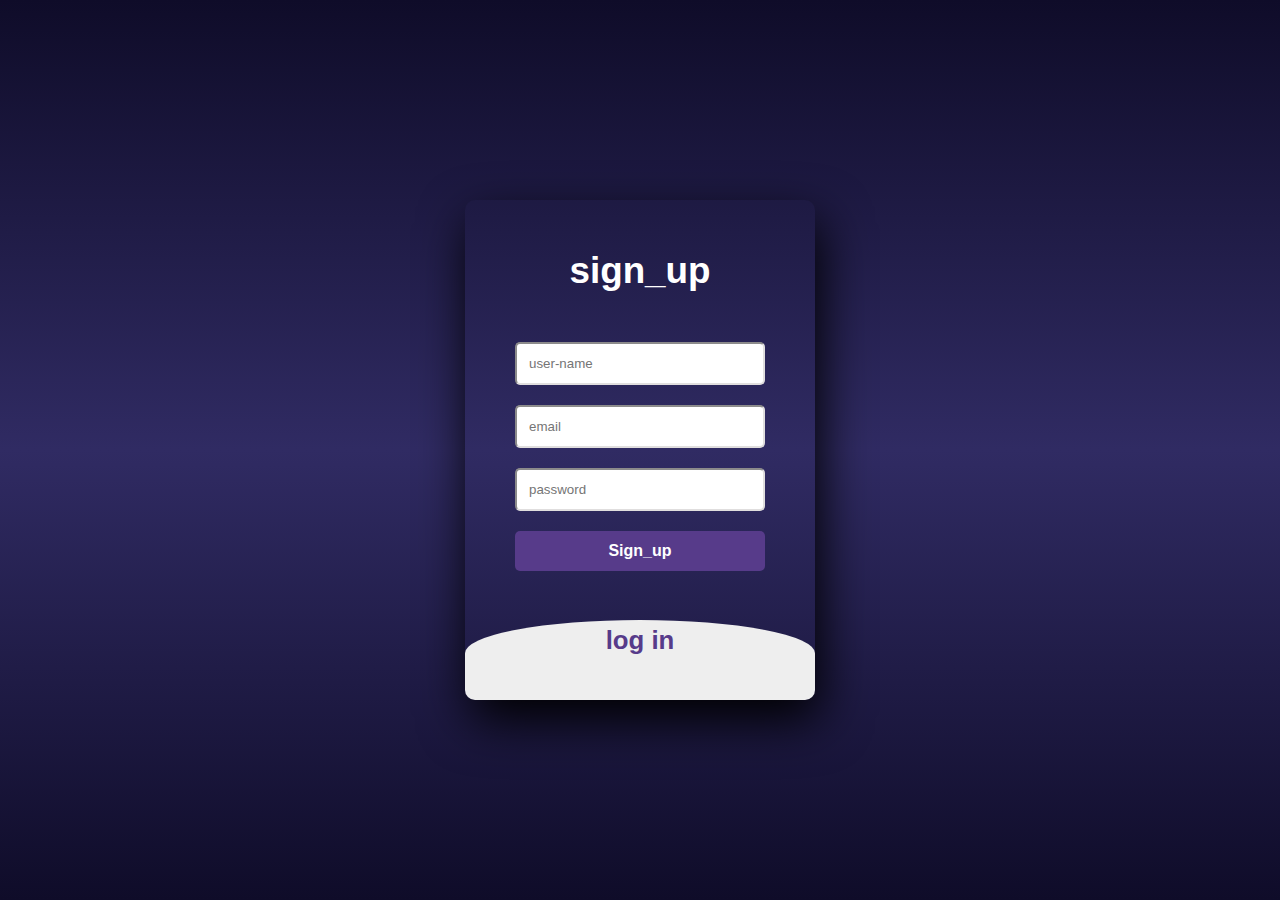
<file: index_sign_up.html>
<!doctype html>
<html lang="en">
  <head>
    <!-- Required meta tags -->
    <meta charset="utf-8">
    <meta name="viewport" content="width=device-width, initial-scale=1">
    <link rel="stylesheet" href="all css/style_sign_up.css">
    <!-- Bootstrap CSS -->
    <link href="https://cdn.jsdelivr.net/npm/bootstrap@5.0.2/dist/css/bootstrap.min.css" rel="stylesheet" integrity="sha384-EVSTQN3/azprG1Anm3QDgpJLIm9Nao0Yz1ztcQTwFspd3yD65VohhpuuCOmLASjC" crossorigin="anonymous">
  
    <title>portfolio-sing_up/log_in</title>
  </head>
  <body>

    <div class="main">
      <input type="checkbox" id="checkbox" arial-hidden="true">
      <div class="sign_up">
          <form action="">
              <label  for="checkbox" aria-hidden="true">sign_up</label>
              <input type="text" placeholder="user-name" required>
              <input type="email"  placeholder="email" required>
              <input type="password"  placeholder="password" required>
              <button type="submit">Sign_up</button>
          </form>
      </div>
      <div class="login">
          <form action="">
              <label  for="checkbox" arial-hidden="true">log in</label>
              <input type="email"  placeholder="email" required>
              <input type="password"  placeholder="password" required>
              <button type="submit">Log in</button>   
          </form>
      </div>
    </div>
    <script src="https://cdn.jsdelivr.net/npm/bootstrap@5.0.2/dist/js/bootstrap.bundle.min.js" integrity="sha384-MrcW6ZMFYlzcLA8Nl+NtUVF0sA7MsXsP1UyJoMp4YLEuNSfAP+JcXn/tWtIaxVXM" crossorigin="anonymous"></script>

    <!-- Option 2: Separate Popper and Bootstrap JS -->
    <!--
    <script src="https://cdn.jsdelivr.net/npm/@popperjs/core@2.9.2/dist/umd/popper.min.js" integrity="sha384-IQsoLXl5PILFhosVNubq5LC7Qb9DXgDA9i+tQ8Zj3iwWAwPtgFTxbJ8NT4GN1R8p" crossorigin="anonymous"></script>
    <script src="https://cdn.jsdelivr.net/npm/bootstrap@5.0.2/dist/js/bootstrap.min.js" integrity="sha384-cVKIPhGWiC2Al4u+LWgxfKTRIcfu0JTxR+EQDz/bgldoEyl4H0zUF0QKbrJ0EcQF" crossorigin="anonymous"></script>
    -->
  </body>
</html>
</file>
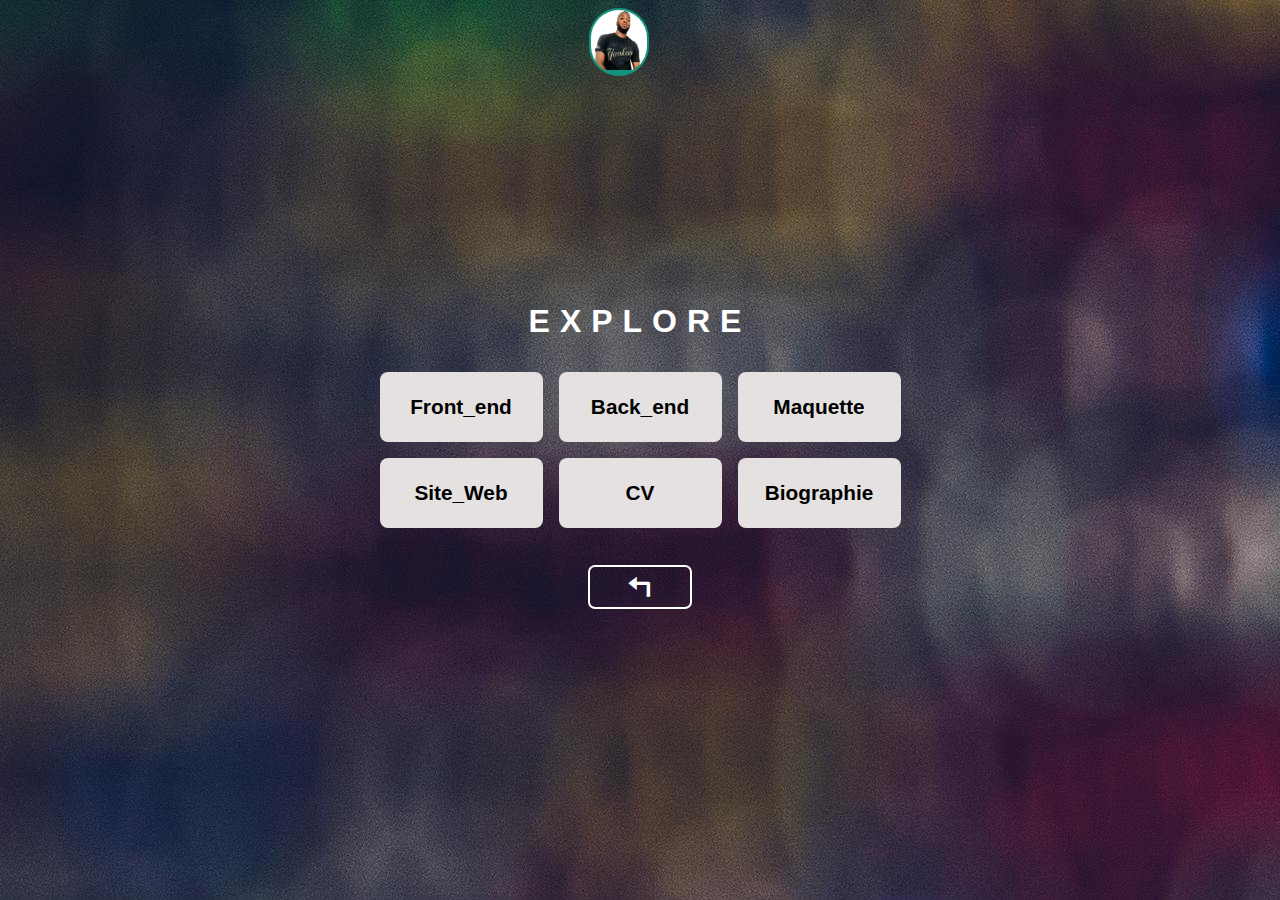
<file: all pages/Explorez.html>
<!doctype html>
<html lang="en">
<head>
<meta charset="utf-8">
<meta name="viewport" content="width=device-width, initial-scale=1">
<link rel="stylesheet" href="../all css/Explorez.css">
<!-- Link box icons -->
<link rel="stylesheet"
href="https://cdn.jsdelivr.net/npm/boxicons@latest/css/boxicons.min.css">
<!-- Link bootstrap@5 -->
<link href="https://cdn.jsdelivr.net/npm/bootstrap@5.3.7/dist/css/bootstrap.min.css" rel="stylesheet" integrity="sha384-LN+7fdVzj6u52u30Kp6M/trliBMCMKTyK833zpbD+pXdCLuTusPj697FH4R/5mcr" crossorigin="anonymous">
<script src="https://cdn.jsdelivr.net/npm/bootstrap@5.3.7/dist/js/bootstrap.bundle.min.js" integrity="sha384-ndDqU0Gzau9qJ1lfW4pNLlhNTkCfHzAVBReH9diLvGRem5+R9g2FzA8ZGN954O5Q" crossorigin="anonymous"></script>
<link rel="stylesheet" href="../all css/Explorez.css">

<title>Explorez</title>
</head>
<body>
<section class="explore">

<div class="wrapper">
    <div class="item-top  try">
    <h1 class="explore_titre">EXPLORE <span class="Sp"></span></h1> 
    </div>
    <div class="item-bottom">
        <div class="itemser pop_1">
            <h2>Front_end</h2>
        </div>
        <div class="itemser pop_2">
            <h2>Back_end</h2>
        </div>
        <div class="itemser pop_3">
            <h2>Maquette</h2>
        </div>
        <div class="itemser pop_4">
            <h2>Site_Web</h2>
        </div>
        <div class="itemser pop_5">
            <h2>CV</h2>
        </div>
        <div class="itemser pop_6">
            <h2>Biographie</h2>
        </div>
    </div>
    <button>
        <i class="bx bx-reply"></i>
    </button>
</div>
  


<div class="popup_all">
    <div class="font-end">
        <ul>
        <li><a href="#">HTML</a></li>
        <li><a href="#">CSS</a></li>
        <li><a href="#">JavaScript (JS)</a></li>
        <li><a href="#">aller plus loin</a></li>
        </ul>
    </div>
    <div class="back-end">
        <div class="alert alert-success" role="alert">
            <h4 class="alert-heading">Option Indisponible</h4>
            <p>Désolé, cette fonctionnalité n'est pas encore disponible sur notre site.</p>
            <p>Nous travaillons activement à son développement et espérons la proposer très bientôt ! </p>
            <hr>
            <p class="mb-0">Merci de votre compréhension.</p>
        </div>
    </div>
    <div class="maquette">
        <ul>
        <li><a href="#">Figma</a></li>
        <li><a href="#">Autres</a></li>
        </ul>
    </div>
    <div class="site-web">
        <a href="https://tastylu.com/">Tastylu.com</a>
        <a href="https://tastylu.com/">E-krea</a>
        <a href="https://tastylu.com/">Etranger-Rdc</a>
        <a href="https://tastylu.com/">AUTO_QUIZ</a>
        <a href="https://tastylu.com/">Tout Savoir sur_T</a>
        <a href="https://tastylu.com/">Chez toi chez Moi</a>
    </div>
    <div class="cv">
        <a href="https://tastylu.com/">Cv En Ligne</a>
        <a href="https://tastylu.com/">Téléchargé Pdf</a>
    </div>
    <div class="biographie"></div>
</div>
<div class="profil-top-left ">
    <a href="#"> <img src="../Assets/01_jpg.jpg" alt="profil_explore"> </a>
</div>
</section>
<!-- <div class="try">
    <p style="color: aliceblue;">Numero N°:<span class="Sp"></span></p>
</div> -->

<script src="explore.js"></script>
</body>
</html>
</file>
<file: all css/style_sign_up.css>
*{
  padding: 0;
  margin: 0;
  box-sizing: border-box;
}
body{
  height: 100vh;
  display: flex;
  justify-content: center;
  align-items: center;
  background: linear-gradient(to bottom, #0f0c29, #302b63, #0f0c29);
  font-family: 'jost', sans-serif;
}
.main{
  width: 350px;
  height: 500px;
  overflow: hidden;
  box-shadow: 5px 20px 50px #000;
  border-radius: 10px;
}
#checkbox{
  display: none;
}
.sign_up{
  position: relative;
  width: 100%;
  height: 100%;
}
label{
  color: #fff !important;
  font-size: 2.3em;
  justify-content: center;
  display: flex !important;
  margin: 50px;
  font-weight: bold;
  cursor: pointer;
  transition: all 0.5s ease;
}
input{
  width: 250px;
  padding: 12px;
  margin: 20px auto !important;
  border-color: #e0dede;
  border-radius: 5px;
  display: flex ;
  justify-content: center;
  align-items: center;
  outline: none;
}
button{
  width: 250px;
  height: 40px;
  padding: 12px;
  margin: 10px auto !important;
  margin-top: 20px !important;
  border-radius: 5px !important;
  border: none;
  display: flex;
  justify-content: center;
  align-items: center;
  outline: none;
  background: #573b8a;
  color: #fff;
  font-size: 1em !important;
  font-weight: bold;
  cursor: pointer !important;
  transition: all 0.2s ease;
}
button:hover{
  background: #6d44b8;
}
.login{
  height: 400px;
  background: #eee;
  transform: translateY(-180px) !important;
  transition: all 0.8s ease !important;
  border-radius: 60% / 10% !important;
}
.login label{
  color: #573b8a !important;
  transform: scale(0.7) ;
}
#checkbox:checked ~ .login{
  transform: translateY(-550px) !important;
}
#checkbox:checked ~ .login label{
  transform: scale(1) ;
}
#checkbox:checked ~ .sign_up label{
  transform: scale(0.6) ;
}
</file>
<file: all css/Explorez.css>
*{
margin: 0;
padding: 0;
box-sizing: border-box;
scroll-behavior: smooth;
/* font-family: "Jost", sans-serif; */
list-style: none;
text-decoration: none;
font-family: "Work Sans", sans-serif;
}
:root{
--texte-color: #000000;
--first-color: #14947ffc;
--main-color: #0E1E1B;
--section-color: #e5e1e1;
--p-color: #3e3d3d;

--h1-font: 2.6rem;
--h2-font: 2.25rem;
--h3-font: 1.875rem;
--h4-font: 3.125rem;
--h6-font: 1.125rem;

}
a{
list-style: none;
text-decoration: none;
color: var(--first-color);
}
body{
    background: var(--main-color);
    height: 100vh;
    display:flex;
    justify-content: center;
    align-items: center ;
  background-image: url(../Assets/font_explorez1.jpg);
}
.wrapper{
background: transparent;
max-width: 600px;

}
.item-top{
  width: 100%;
  text-align: center;
  margin-top: 0px;
}
.item-top h1{
font-weight: 700;
letter-spacing: 10px;
padding: 1rem;
  color: #fff;
}
.item-bottom{
width: 100%;
display: grid;
grid-template-columns: repeat(3, 1fr);
gap: 1rem;
align-items: center;
padding: 1rem;
justify-items: center;
}
.itemser {
width: 163px;
height: 70px;
background: var(--section-color);
display: flex;
align-items: center;
justify-content: center;
transition: all .45s;
cursor: pointer;
border-radius: 8px;
}
.itemser {
width: 163px;
height: 70px;
background: var(--section-color);
display: flex;
align-items: center;
justify-content: center;
transition: all .45s;
cursor: pointer;
border-radius: 8px;
}
.itemser h2{
  font-size: 1.3rem;
}
.itemser h2:hover{
  color: var(--first-color);
  font-weight: 600;
  transition: all .45s;
  transform: rotate(-1deg);
}
.pop_1 {
transition: all .45s;
}
.items:hover{
    background:  #02251ffc;
    border: 1px solid #fff;
} 
.items h2{
color: var(--first-color);
font-weight: 600;
} 
.profil-top-left{
position: absolute;
top: 8px;
left: 46%;
transform: translate(-50%,-50);
width: 60px;
height: auto;
background: var(--first-color);
border: 2px dashed var(--first-color);
border-radius: 999px;
overflow: hidden;
transition: all 1.15s ease;
} 
.profil-top-left a img{
width: 100%;
height: auto;
}
.explore{
    text-align: center;
}
button{
border: none;
padding: 5px 10px;
background: transparent;
margin-bottom: 0px;
}
button i{
font-size: 40px;
font-weight: 200;
color: #fff;
border: 2px solid #fff;
display: inline-block;
padding: 0px 30px;
margin-top: 1rem;
border-radius: 7px;
transition: all .5s ease;
}
button i:hover{
background: #fff;
color: var(--first-color);
transform: rotate(2deg);
  
}
/* Popup all css */

.font-end{
display: none;
}
.font-end a{
color: #fff;
font-weight: 600;
font-size: 1.125rem;
transition: all .42s;
text-decoration: none;
}
.font-end a:hover{
color: var(--first-color);
text-decoration: underline;
}
.back-end{
display: none;
}
.back-end a{
color: #fff;
font-weight: 600;
font-size: 1.125rem;
transition: all .42s;
text-decoration: none;
}
.back-end a:hover{
color: var(--first-color);
text-decoration: underline;
}
.maquette{
display: none;
}
.maquette a{
color: #fff;
font-weight: 600;
font-size: 1.125rem;
transition: all .42s;
text-decoration: none;
}
.maquette a:hover{
color: var(--first-color);
text-decoration: underline;
}

.popop_click_explore{
 background: #225E44;
 border: 2px solid var(--first-color);
 padding: 5% 3%;
 position: absolute;
 top: 50%;
 left: 50%;
 display: none;
 flex-direction: column;
 align-items: center;
 justify-items: center;
 justify-content: center;
 row-gap: 1rem;
 z-index: 1;
 transition: all .42s;
 transform: translate(-50%, -50%);
}
.popop_click_explore_active{
 background: #225E44;
 border: 2px solid var(--first-color);
 padding: 5% 3%;
 position: absolute;
 top: 50%;
 left: 50%;
 display: flex;
 flex-direction: column;
 align-items: center;
 justify-items: center;
 justify-content: center;
 row-gap: 1rem;
 z-index: 1;
 transition: all .42s;
 transform: translate(-50%, -50%);
}
/* media querry por  */

.site-web {
display: none;
}
.site-web a{
color: #fff;
font-weight: 600;
font-size: 1.125rem;
transition: all .42s;
text-decoration: none;
}
.site-web a:hover{
color: var(--first-color);
text-decoration: underline;
}
.cv {
display: none;
}
.cv a{
color: #fff;
font-weight: 600;
font-size: 1.125rem;
transition: all .42s;
text-decoration: none;
}
.cv a:hover{
color: var(--first-color);
text-decoration: underline;
}
.popup_all {
  background-color: rgba(20, 148, 127, 0.7);
  position: fixed;
  top: 0%;
  left: 0%;
  right: 0%;
  bottom: 0%;
  display:none;
  transition: all 0.30s;
}
.popup_all ul{
    padding-left: 0px;
}
.popup_all ul li{
    text-align: left;
}

/* pop alert */
.welcom{
    width: 300;
    height: 200px;
    background: #fff;
    display: flex;
    position: absolute;
    padding: 5%;
    text-align: center;
    color: green;
    font-size: 1.5rem;
    font-weight: 700;
    transition: all 0.50s;

}
.welcom:hover{
    background: black;
    padding: 5%;
    text-align: center;
    color: white;
    font-size: 1.5rem;
    font-weight: 700;
    transition: all 0.50s;
    transform: rotate(2deg);
    border-top-left-radius: 50%;
    border-bottom-right-radius: 50%;
}
.welcom_out{
    display: none;
}
/* RESPONSIVE DESIGN */
@media (max-width:800px){
    .item-bottom {
      width: 100%;
      display: grid;
      grid-template-columns: repeat(2, 1fr);
      gap: 1rem;
      align-items: center;
      padding: 1rem;
      justify-items: center;
    }
  .itemser h2{
    font-size: 1.3rem;
  }
  .profil-top-left{
    position: absolute;
    top: 3%;
    left: 15%;
    width: 70px;
    height: auto;
    background: var(--first-color);
    border: 2px dashed var(--first-color);
    border-radius: 999px;
    overflow: hidden;
    transition: all 1.10s ease;
    cursor: pointer;
    transform: rotate(0deg)
  }
}
@media (max-width:580px){
  .item-bottom {
    width: 100%;
    display: grid;grid-template-columns: repeat(1, 1fr 1fr);
    gap: 1rem;
    align-items: center;
    padding: 1rem;
    justify-items: center;
  }
  .itemser h2{
    font-size: 1.3rem;
  }
  .profil-top-left{
    position: absolute;
    top: 5%;
    left: 5%;
    width: 60px;
    height: auto;
    background: var(--first-color);
    border: 2px dashed var(--first-color);
    border-radius: 999px;
    overflow: hidden;
    transition: all .3s ease;
  }
 
}
@media (max-width:390px){
  .item-top{
    width: 100%;
    text-align: center;
    margin-top: 20px;
  }
  .item-bottom {
    width: 100%;
    display: grid;
    grid-template-columns: repeat(1, 0.5fr);
    gap: 0.3rem;
    align-items: center;
    padding: 1rem;
    justify-items: center;
  }
  .itemser h2{
    font-size: 1.1rem;
  }
  .item-top h1 {
      font-weight: 700;
      letter-spacing: 5px;
      padding: 1rem;
      color: #fff;
  }
   .profil-top-left{
    position: absolute;
    top: 14px;
    left: 12px;
    width: 50px;
    height: auto;
    background: var(--first-color);
    border: 2px dashed var(--first-color);
    border-radius: 999px;
    overflow: hidden;
  } 
  .wrapper {
      background: transparent;
      max-width: 600px;
      height: 100vh;
  }
}
@media (min-width: 599px) and (max-width: 800px){
  
}
@media (max-width:280px){
  .profil-top-left{
    display: none;
  }
}
</file>
